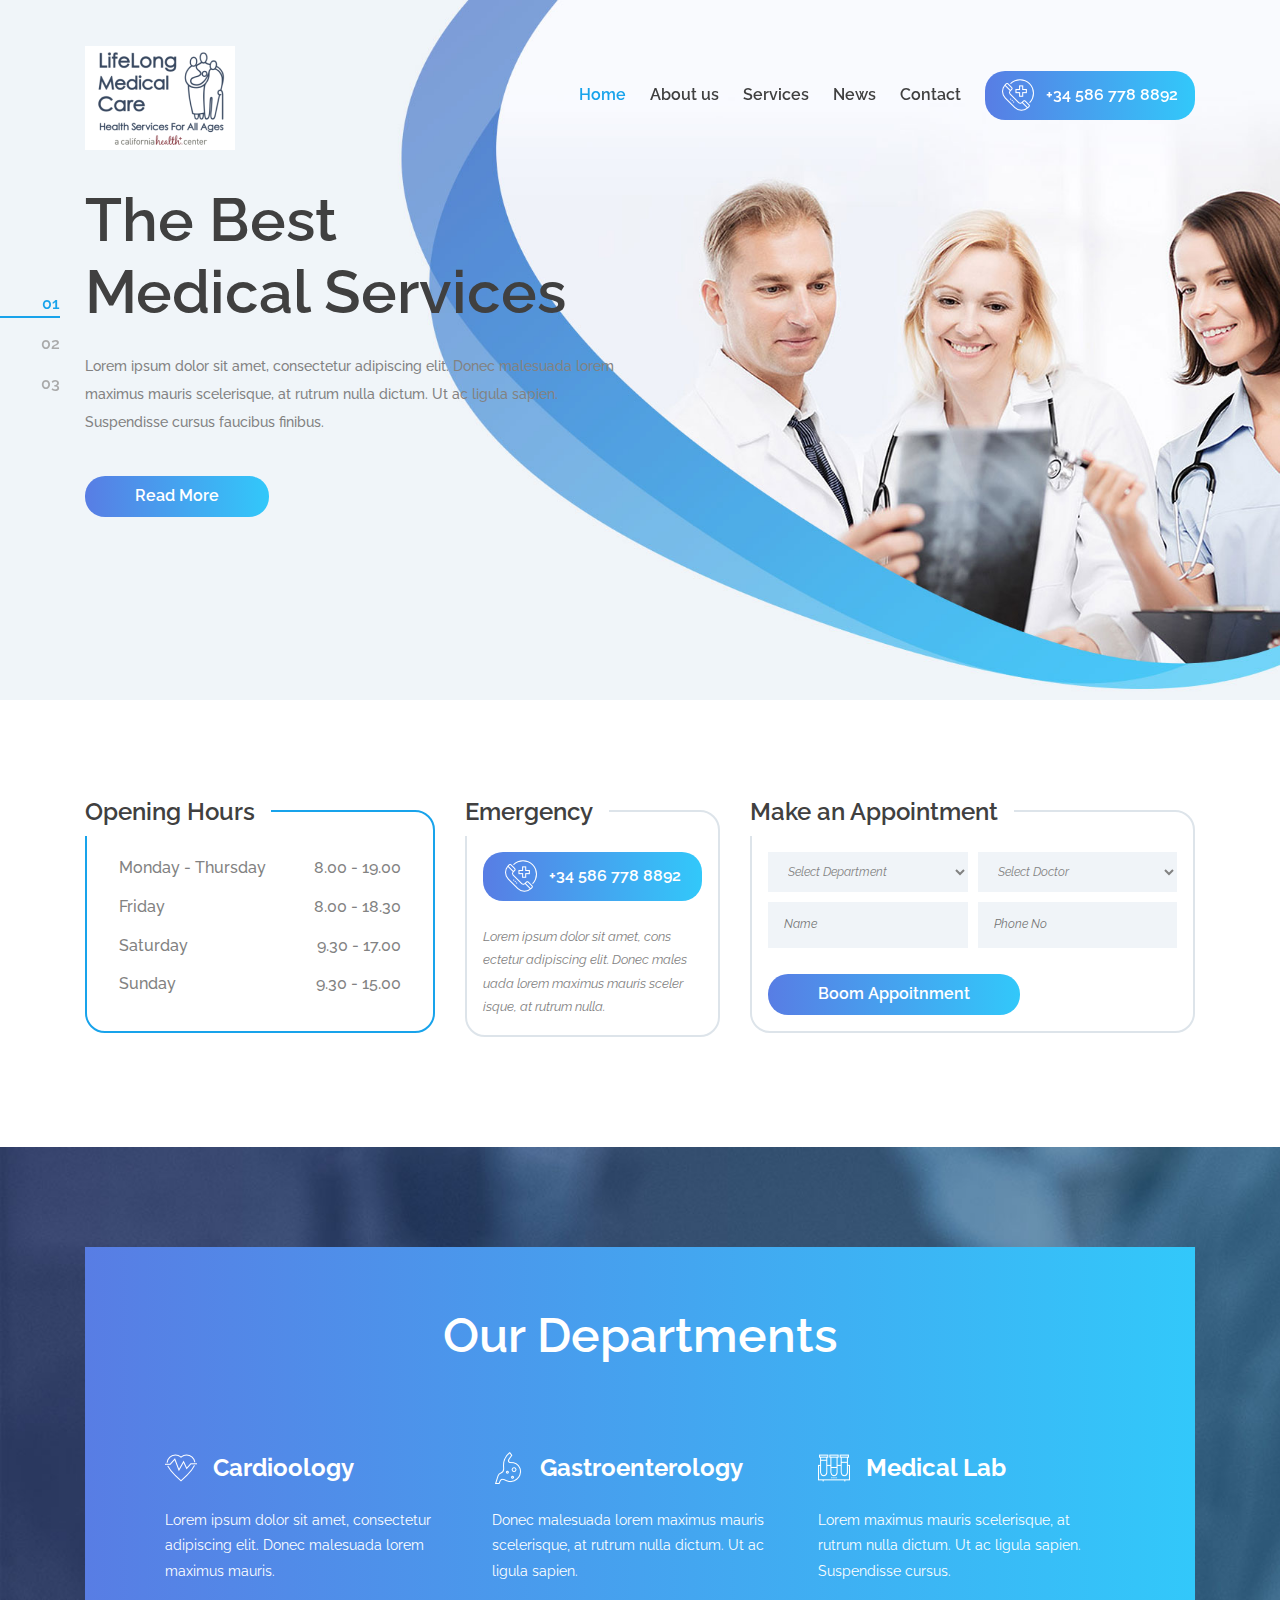
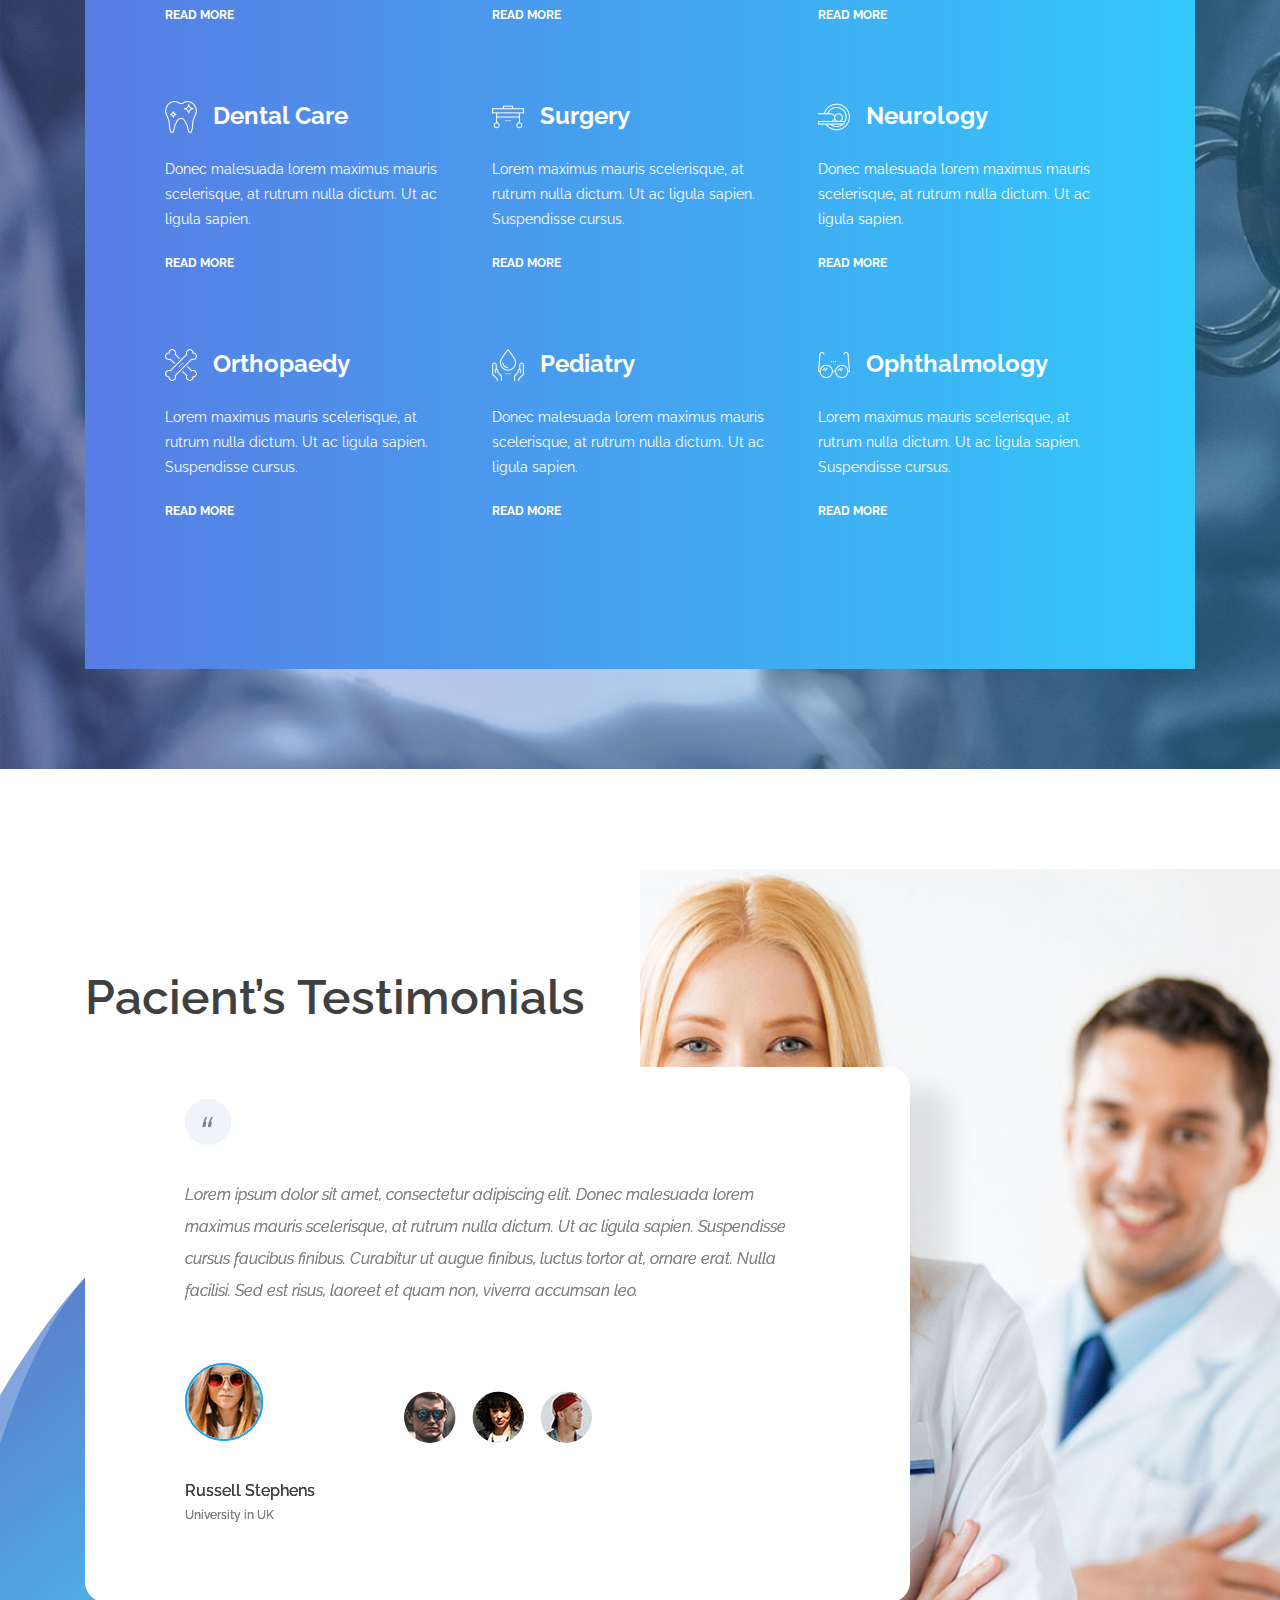
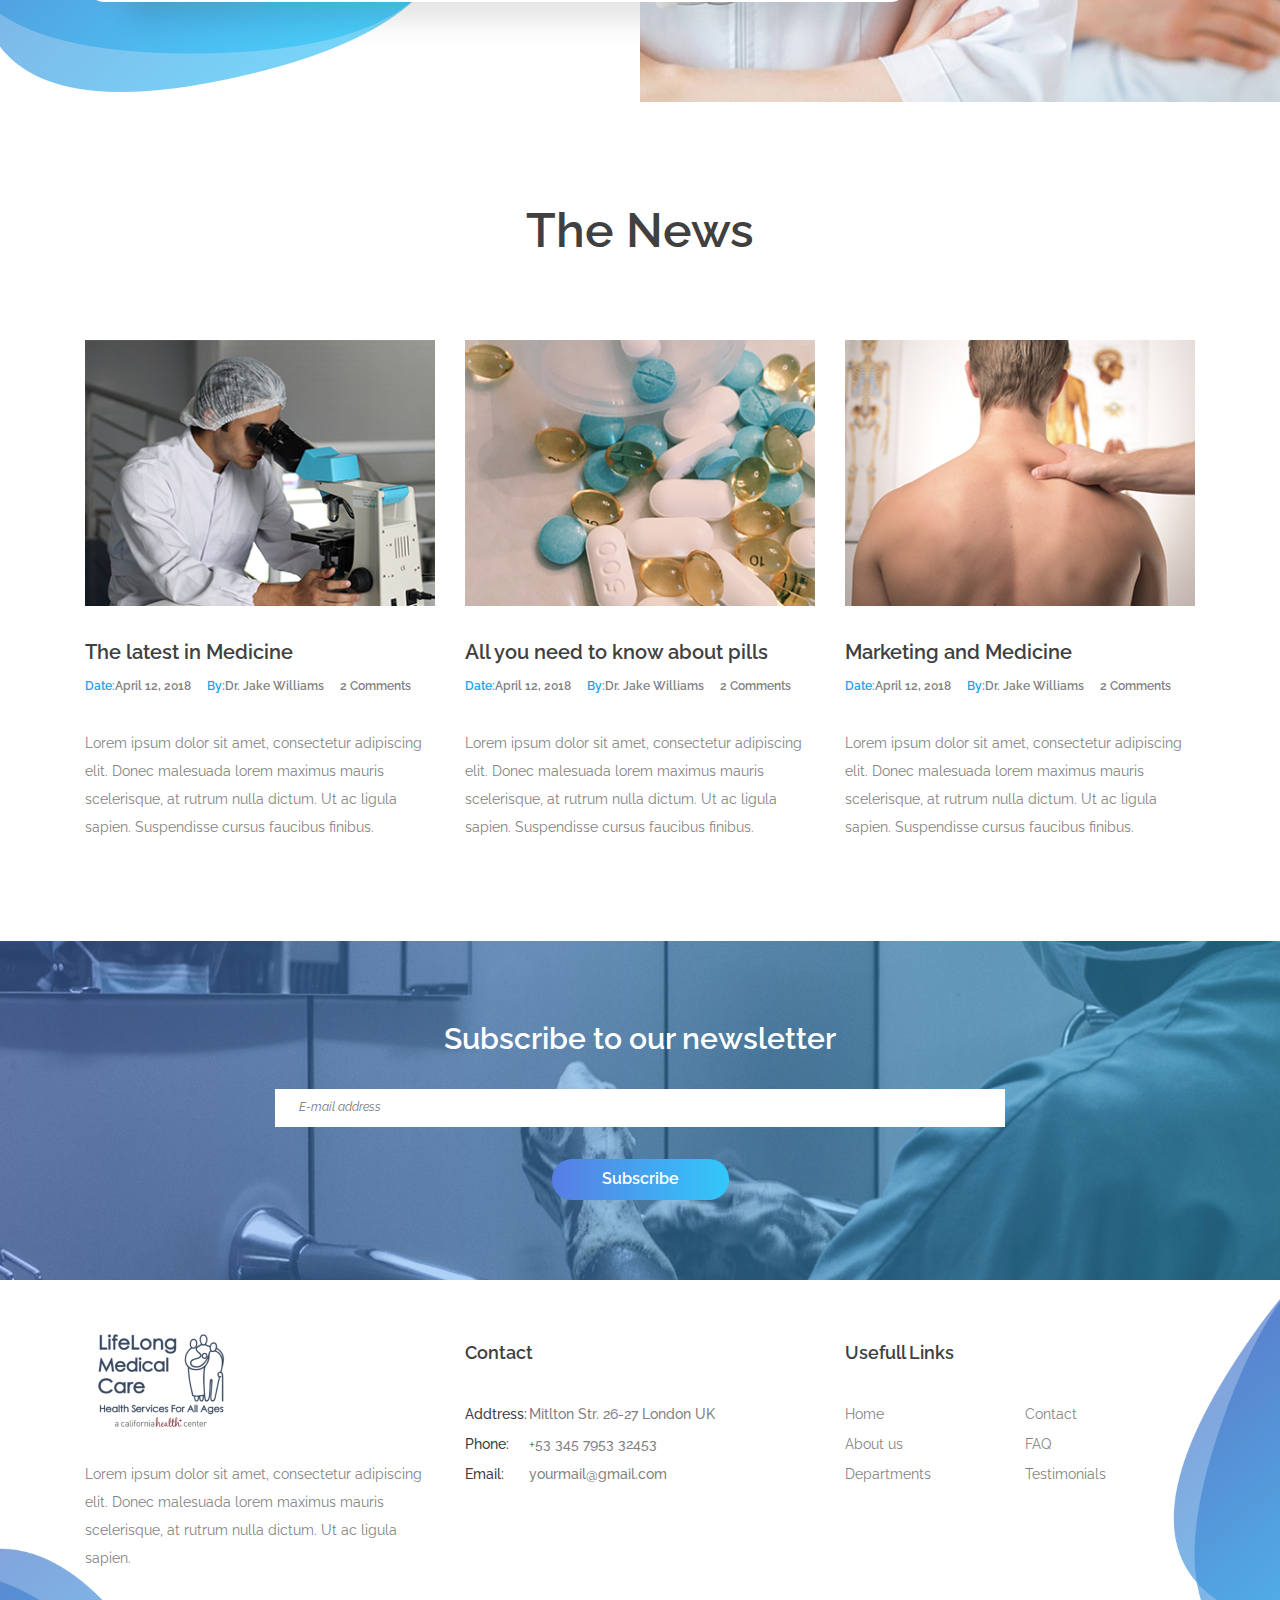
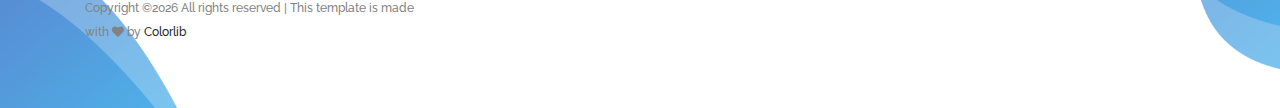
<file: medart/index.html>
<!DOCTYPE html>
<html lang="en">
<head>
    <title>Hello World</title>

    <!-- Required meta tags -->
    <meta charset="utf-8">
    <meta name="viewport" content="width=device-width, initial-scale=1, shrink-to-fit=no">

    <!-- Bootstrap CSS -->
    <link rel="stylesheet" href="css/bootstrap.min.css">

    <link rel="stylesheet" type="text/css" href="https://cdnjs.cloudflare.com/ajax/libs/font-awesome/4.7.0/css/font-awesome.min.css">

    <!-- Swiper CSS -->
    <link rel="stylesheet" href="css/swiper.min.css">

    <!-- Styles -->
    <link rel="stylesheet" href="style.css">
    <script src="js/custom.js"></script>
</head>
<body>
    <header class="site-header">
        <div class="nav-bar">
            <div class="container">
                <div class="row">
                    <div class="col-12 d-flex flex-wrap justify-content-between align-items-center">
                        <div class="site-branding d-flex align-items-center">
                           <a class="d-block" href="index.html" rel="home"><img class="d-block" src="images/logo.png" alt="logo"></a>
                        </div><!-- .site-branding -->

                        <nav class="site-navigation d-flex justify-content-end align-items-center">
                            <ul class="d-flex flex-column flex-lg-row justify-content-lg-end align-items-center">
                                <li class="current-menu-item"><a href="index.html">Home</a></li>
                                <li><a href="about.html">About us</a></li>
                                <li><a href="services.html">Services</a></li>
                                <li><a href="news.html">News</a></li>
                                <li><a href="contact.html">Contact</a></li>

                                <li class="call-btn button gradient-bg mt-3 mt-md-0">
                                    <a class="d-flex justify-content-center align-items-center" href="#"><img src="images/emergency-call.png"> +34 586 778 8892</a>
                                </li>
                            </ul>
                        </nav><!-- .site-navigation -->

                        <div class="hamburger-menu d-lg-none">
                            <span></span>
                            <span></span>
                            <span></span>
                            <span></span>
                        </div><!-- .hamburger-menu -->
                    </div><!-- .col -->
                </div><!-- .row -->
            </div><!-- .container -->
        </div><!-- .nav-bar -->

        <div class="swiper-container hero-slider">
            <div class="swiper-wrapper">
                <div class="swiper-slide hero-content-wrap" style="background-image: url('images/hero.jpg')">
                    <div class="hero-content-overlay position-absolute w-100 h-100">
                        <div class="container h-100">
                            <div class="row h-100">
                                <div class="col-12 col-lg-6 d-flex flex-column justify-content-center align-items-start">
                                    <header class="entry-header">
                                        <h1>The Best <br>Medical Services</h1>
                                    </header><!-- .entry-header -->

                                    <div class="entry-content mt-4">
                                        <p>Lorem ipsum dolor sit amet, consectetur adipiscing elit. Donec malesuada lorem maximus mauris scelerisque, at rutrum nulla dictum. Ut ac ligula sapien. Suspendisse cursus faucibus finibus.</p>
                                    </div><!-- .entry-content -->

                                    <footer class="entry-footer d-flex flex-wrap align-items-center mt-4">
                                        <a href="#" class="button gradient-bg">Read More</a>
                                    </footer><!-- .entry-footer -->
                                </div><!-- .col -->
                            </div><!-- .row -->
                        </div><!-- .container -->
                    </div><!-- .hero-content-overlay -->
                </div><!-- .hero-content-wrap -->

                <div class="swiper-slide hero-content-wrap" style="background-image: url('images/hero.jpg')">
                    <div class="hero-content-overlay position-absolute w-100 h-100">
                        <div class="container h-100">
                            <div class="row h-100">
                                <div class="col-12 col-lg-6 d-flex flex-column justify-content-center align-items-start">
                                    <header class="entry-header">
                                        <h1>The Best <br>Medical Services</h1>
                                    </header><!-- .entry-header -->

                                    <div class="entry-content mt-4">
                                        <p>Lorem ipsum dolor sit amet, consectetur adipiscing elit. Donec malesuada lorem maximus mauris scelerisque, at rutrum nulla dictum. Ut ac ligula sapien. Suspendisse cursus faucibus finibus.</p>
                                    </div><!-- .entry-content -->

                                    <footer class="entry-footer d-flex flex-wrap align-items-center mt-4">
                                        <a href="#" class="button gradient-bg">Read More</a>
                                    </footer><!-- .entry-footer -->
                                </div><!-- .col -->
                            </div><!-- .row -->
                        </div><!-- .container -->
                    </div><!-- .hero-content-overlay -->
                </div><!-- .hero-content-wrap -->

                <div class="swiper-slide hero-content-wrap" style="background-image: url('images/hero.jpg')">
                    <div class="hero-content-overlay position-absolute w-100 h-100">
                        <div class="container h-100">
                            <div class="row h-100">
                                <div class="col-12 col-lg-6 d-flex flex-column justify-content-center align-items-start">
                                    <header class="entry-header">
                                        <h1>The Best <br>Medical Services</h1>
                                    </header><!-- .entry-header -->

                                    <div class="entry-content mt-4">
                                        <p>Lorem ipsum dolor sit amet, consectetur adipiscing elit. Donec malesuada lorem maximus mauris scelerisque, at rutrum nulla dictum. Ut ac ligula sapien. Suspendisse cursus faucibus finibus.</p>
                                    </div><!-- .entry-content -->

                                    <footer class="entry-footer d-flex flex-wrap align-items-center mt-4">
                                        <a href="#" class="button gradient-bg">Read More</a>
                                    </footer><!-- .entry-footer -->
                                </div><!-- .col -->
                            </div><!-- .row -->
                        </div><!-- .container -->
                    </div><!-- .hero-content-overlay -->
                </div><!-- .hero-content-wrap -->
            </div><!-- .swiper-wrapper -->

            <div class="pagination-wrap position-absolute w-100">
                <div class="swiper-pagination d-flex flex-row flex-md-column"></div>
            </div><!-- .pagination-wrap -->
        </div><!-- .hero-slider -->
    </header><!-- .site-header -->

    <div class="homepage-boxes">
        <div class="container">
            <div class="row">
                <div class="col-12 col-md-6 col-lg-4">
                    <div class="opening-hours">
                        <h2 class="d-flex align-items-center">Opening Hours</h2>

                        <ul class="p-0 m-0">
                            <li>Monday - Thursday <span>8.00 - 19.00</span></li>
                            <li>Friday <span>8.00 - 18.30</span></li>
                            <li>Saturday <span>9.30 - 17.00</span></li>
                            <li>Sunday <span>9.30 - 15.00</span></li>
                        </ul>
                    </div>
                </div>

                <div class="col-12 col-md-6 col-lg-3 mt-5 mt-md-0">
                    <div class="emergency-box">
                        <h2 class="d-flex align-items-center">Emergency</h2>

                        <div class="call-btn button gradient-bg">
                            <a class="d-flex justify-content-center align-items-center" href="#"><img src="images/emergency-call.png"> +34 586 778 8892</a>
                        </div>

                        <p>Lorem ipsum dolor sit amet, cons ectetur adipiscing elit. Donec males uada lorem maximus mauris sceler isque, at rutrum nulla.</p>
                    </div>
                </div>

                <div class="col-12 col-md-6 col-lg-5 mt-5 mt-lg-0">
                    <div class="appointment-box">
                        <h2 class="d-flex align-items-center">Make an Appointment</h2>

                        <form class="d-flex flex-wrap justify-content-between">
                            <select class="select-department">
                                <option value="value1">Select Department</option>
                                <option value="value2">Select Department 1</option>
                                <option value="value3">Select Department 2</option>
                            </select>

                            <select class="select-doctor">
                                <option>Select Doctor</option>
                                <option>Select Doctor 1</option>
                                <option>Select Doctor 2</option>
                            </select>

                            <input type="text" placeholder="Name">

                            <input type="number" placeholder="Phone No">

                            <input class="button gradient-bg" type="submit" value="Boom Appoitnment">
                        </form>
                    </div>

                </div>
            </div>
        </div>
    </div>

    <div class="our-departments">
        <div class="container">
            <div class="row">
                <div class="col-12">
                    <div class="our-departments-wrap">
                        <h2>Our Departments</h2>

                        <div class="row">
                            <div class="col-12 col-md-6 col-lg-4">
                                <div class="our-departments-cont">
                                    <header class="entry-header d-flex flex-wrap align-items-center">
                                        <img src="images/cardiogram.png" alt="">

                                        <h3>Cardioology</h3>
                                    </header>

                                    <div class="entry-content">
                                        <p>Lorem ipsum dolor sit amet, consectetur adipiscing elit. Donec malesuada lorem maximus mauris.</p>
                                    </div>

                                    <footer class="entry-footer">
                                        <a href="#">read more</a>
                                    </footer>
                                </div>
                            </div>

                            <div class="col-12 col-md-6 col-lg-4">
                                <div class="our-departments-cont">
                                    <header class="entry-header d-flex flex-wrap align-items-center">
                                        <img src="images/stomach-2.png" alt="">

                                        <h3>Gastroenterology</h3>
                                    </header>

                                    <div class="entry-content">
                                        <p>Donec malesuada lorem maximus mauris scelerisque, at rutrum nulla dictum. Ut ac ligula sapien.</p>
                                    </div>

                                    <footer class="entry-footer">
                                        <a href="#">read more</a>
                                    </footer>
                                </div>
                            </div>

                            <div class="col-12 col-md-6 col-lg-4">
                                <div class="our-departments-cont">
                                    <header class="entry-header d-flex flex-wrap align-items-center">
                                        <img src="images/blood-sample-2.png" alt="">

                                        <h3>Medical Lab</h3>
                                    </header>

                                    <div class="entry-content">
                                        <p>Lorem maximus mauris scelerisque, at rutrum nulla dictum. Ut ac ligula sapien. Suspendisse cursus.</p>
                                    </div>

                                    <footer class="entry-footer">
                                        <a href="#">read more</a>
                                    </footer>
                                </div>
                            </div>

                            <div class="col-12 col-md-6 col-lg-4">
                                <div class="our-departments-cont">
                                    <header class="entry-header d-flex flex-wrap align-items-center">
                                        <img src="images/teeth.png" alt="">

                                        <h3>Dental Care</h3>
                                    </header>

                                    <div class="entry-content">
                                        <p>Donec malesuada lorem maximus mauris scelerisque, at rutrum nulla dictum. Ut ac ligula sapien.</p>
                                    </div>

                                    <footer class="entry-footer">
                                        <a href="#">read more</a>
                                    </footer>
                                </div>
                            </div>

                            <div class="col-12 col-md-6 col-lg-4">
                                <div class="our-departments-cont">
                                    <header class="entry-header d-flex flex-wrap align-items-center">
                                        <img src="images/stretcher.png" alt="">

                                        <h3>Surgery</h3>
                                    </header>

                                    <div class="entry-content">
                                        <p>Lorem maximus mauris scelerisque, at rutrum nulla dictum. Ut ac ligula sapien. Suspendisse cursus.</p>
                                    </div>

                                    <footer class="entry-footer">
                                        <a href="#">read more</a>
                                    </footer>
                                </div>
                            </div>

                            <div class="col-12 col-md-6 col-lg-4">
                                <div class="our-departments-cont">
                                    <header class="entry-header d-flex flex-wrap align-items-center">
                                        <img src="images/scanner.png" alt="">

                                        <h3>Neurology</h3>
                                    </header>

                                    <div class="entry-content">
                                        <p>Donec malesuada lorem maximus mauris scelerisque, at rutrum nulla dictum. Ut ac ligula sapien.</p>
                                    </div>

                                    <footer class="entry-footer">
                                        <a href="#">read more</a>
                                    </footer>
                                </div>
                            </div>

                            <div class="col-12 col-md-6 col-lg-4 mb-md-0">
                                <div class="our-departments-cont">
                                    <header class="entry-header d-flex flex-wrap align-items-center">
                                        <img src="images/bones.png" alt="">

                                        <h3>Orthopaedy</h3>
                                    </header>

                                    <div class="entry-content">
                                        <p>Lorem maximus mauris scelerisque, at rutrum nulla dictum. Ut ac ligula sapien. Suspendisse cursus.</p>
                                    </div>

                                    <footer class="entry-footer">
                                        <a href="#">read more</a>
                                    </footer>
                                </div>
                            </div>

                            <div class="col-12 col-md-6 col-lg-4 mb-lg-0">
                                <div class="our-departments-cont">
                                    <header class="entry-header d-flex flex-wrap align-items-center">
                                        <img src="images/blood-donation-2.png" alt="">

                                        <h3>Pediatry</h3>
                                    </header>

                                    <div class="entry-content">
                                        <p>Donec malesuada lorem maximus mauris scelerisque, at rutrum nulla dictum. Ut ac ligula sapien.</p>
                                    </div>

                                    <footer class="entry-footer">
                                        <a href="#">read more</a>
                                    </footer>
                                </div>
                            </div>

                            <div class="col-12 col-md-6 col-lg-4 mb-0">
                                <div class="our-departments-cont">
                                    <header class="entry-header d-flex flex-wrap align-items-center">
                                        <img src="images/glasses.png" alt="">

                                        <h3>Ophthalmology</h3>
                                    </header>

                                    <div class="entry-content">
                                        <p>Lorem maximus mauris scelerisque, at rutrum nulla dictum. Ut ac ligula sapien. Suspendisse cursus.</p>
                                    </div>

                                    <footer class="entry-footer">
                                        <a href="#">read more</a>
                                    </footer>
                                </div>
                            </div>
                        </div>
                    </div>
                </div>
            </div>
        </div>
    </div>

    <section class="testimonial-section">
        <div class="container">
            <div class="row">
                <div class="col-12">
                    <h2>Pacient’s Testimonials</h2>
                </div>
            </div>
        </div>

        <!-- Swiper -->
        <div class="testimonial-slider">
            <div class="container">
                <div class="row">
                    <div class="col-12 col-lg-9">
                        <div class="testimonial-bg-shape">
                            <div class="swiper-container testimonial-slider-wrap">
                                <div class="swiper-wrapper">
                                    <div class="swiper-slide">
                                        <div class="entry-content">
                                            <p>Lorem ipsum dolor sit amet, consectetur adipiscing elit. Donec malesuada lorem maximus mauris scelerisque, at rutrum nulla dictum. Ut ac ligula sapien. Suspendisse cursus faucibus finibus. Curabitur ut augue finibus, luctus tortor at, ornare erat. Nulla facilisi. Sed est risus, laoreet et quam non, viverra accumsan leo.</p>
                                        </div><!-- .entry-content -->

                                        <div class="entry-footer">
                                            <figure class="user-avatar">
                                                <img src="images/user-1.jpg" alt="">
                                            </figure><!-- .user-avatar -->

                                            <h3 class="testimonial-user">Russell Stephens <span>University in UK</span></h3>
                                        </div><!-- .entry-footer -->
                                    </div><!-- .swiper-slide -->

                                    <div class="swiper-slide">
                                        <div class="entry-content">
                                            <p>Lorem ipsum dolor sit amet, consectetur adipiscing elit. Donec malesuada lorem maximus mauris scelerisque, at rutrum nulla dictum. Ut ac ligula sapien. Suspendisse cursus faucibus finibus. Curabitur ut augue finibus, luctus tortor at, ornare erat. Nulla facilisi. Sed est risus, laoreet et quam non, viverra accumsan leo.</p>
                                        </div><!-- .entry-content -->

                                        <div class="entry-footer">
                                            <figure class="user-avatar">
                                                <img src="images/user-2.jpg" alt="">
                                            </figure><!-- .user-avatar -->

                                            <h3 class="testimonial-user">Russell Stephens <span>University in UK</span></h3>
                                        </div><!-- .entry-footer -->
                                    </div><!-- .swiper-slide -->

                                    <div class="swiper-slide">
                                        <div class="entry-content">
                                            <p>Lorem ipsum dolor sit amet, consectetur adipiscing elit. Donec malesuada lorem maximus mauris scelerisque, at rutrum nulla dictum. Ut ac ligula sapien. Suspendisse cursus faucibus finibus. Curabitur ut augue finibus, luctus tortor at, ornare erat. Nulla facilisi. Sed est risus, laoreet et quam non, viverra accumsan leo.</p>
                                        </div><!-- .entry-content -->

                                        <div class="entry-footer">
                                            <figure class="user-avatar">
                                                <img src="images/user-3.jpg" alt="">
                                            </figure><!-- .user-avatar -->

                                            <h3 class="testimonial-user">Russell Stephens <span>University in UK</span></h3>
                                        </div><!-- .entry-footer -->
                                    </div><!-- .swiper-slide -->

                                    <div class="swiper-slide">
                                        <div class="entry-content">
                                            <p>Lorem ipsum dolor sit amet, consectetur adipiscing elit. Donec malesuada lorem maximus mauris scelerisque, at rutrum nulla dictum. Ut ac ligula sapien. Suspendisse cursus faucibus finibus. Curabitur ut augue finibus, luctus tortor at, ornare erat. Nulla facilisi. Sed est risus, laoreet et quam non, viverra accumsan leo.</p>
                                        </div><!-- .entry-content -->

                                        <div class="entry-footer">
                                            <figure class="user-avatar">
                                                <img src="images/user-4.jpg" alt="">
                                            </figure><!-- .user-avatar -->

                                            <h3 class="testimonial-user">Russell Stephens <span>University in UK</span></h3>
                                        </div><!-- .entry-footer -->
                                    </div><!-- .swiper-slide -->
                                </div><!-- .swiper-wrapper -->

                                <div class="swiper-pagination-wrap">
                                    <div class="container">
                                        <div class="row">
                                            <div class="col-12">
                                                <div class="swiper-pagination position-relative flex justify-content-center align-items-center"></div>
                                            </div><!-- .col -->
                                        </div><!-- .row -->
                                    </div><!-- .container -->
                                </div>
                            </div>
                        </div>
                    </div>
                </div>
            </div>
        </div><!-- .testimonial-slider -->
    </section><!-- .testimonial-section -->

    <div class="the-news">
        <div class="container">
            <div class="row">
                <div class="col-12">
                    <h2>The News</h2>

                    <div class="row">
                        <div class="col-12 col-md-6 col-lg-4">
                            <div class="the-news-wrap">
                                <figure class="post-thumbnail">
                                    <a href="#"><img src="images/news-1.png" alt=""></a>
                                </figure>

                                <header class="entry-header">
                                    <h3>The latest in Medicine</h3>

                                    <div class="post-metas d-flex flex-wrap align-items-center">
                                        <div class="posted-date"><label>Date: </label><a href="#">April 12, 2018</a></div>

                                        <div class="posted-by"><label>By: </label><a href="#">Dr. Jake Williams</a></div>

                                        <div class="post-comments"><a href="#">2 Comments</a></div>
                                    </div>
                                </header>

                                <div class="entry-content">
                                    <p>Lorem ipsum dolor sit amet, consectetur adipiscing elit. Donec malesuada lorem maximus mauris scelerisque, at rutrum nulla dictum. Ut ac ligula sapien. Suspendisse cursus faucibus finibus. </p>
                                </div>
                            </div>
                        </div>

                        <div class="col-12 col-md-6 col-lg-4">
                            <div class="the-news-wrap">
                                <figure class="post-thumbnail">
                                    <a href="#"><img src="images/news-2.png" alt=""></a>
                                </figure>

                                <header class="entry-header">
                                    <h3>All you need to know about pills</h3>

                                    <div class="post-metas d-flex flex-wrap align-items-center">
                                        <div class="posted-date"><label>Date: </label><a href="#">April 12, 2018</a></div>

                                        <div class="posted-by"><label>By: </label><a href="#">Dr. Jake Williams</a></div>

                                        <div class="post-comments"><a href="#">2 Comments</a></div>
                                    </div>
                                </header>

                                <div class="entry-content">
                                    <p>Lorem ipsum dolor sit amet, consectetur adipiscing elit. Donec malesuada lorem maximus mauris scelerisque, at rutrum nulla dictum. Ut ac ligula sapien. Suspendisse cursus faucibus finibus. </p>
                                </div>
                            </div>
                        </div>

                        <div class="col-12 col-md-6 col-lg-4">
                            <div class="the-news-wrap">
                                <figure class="post-thumbnail">
                                    <a href="#"><img src="images/news-3.png" alt=""></a>
                                </figure>

                                <header class="entry-header">
                                    <h3>Marketing and Medicine</h3>

                                    <div class="post-metas d-flex flex-wrap align-items-center">
                                        <div class="posted-date"><label>Date: </label><a href="#">April 12, 2018</a></div>

                                        <div class="posted-by"><label>By: </label><a href="#">Dr. Jake Williams</a></div>

                                        <div class="post-comments"><a href="#">2 Comments</a></div>
                                    </div>
                                </header>

                                <div class="entry-content">
                                    <p>Lorem ipsum dolor sit amet, consectetur adipiscing elit. Donec malesuada lorem maximus mauris scelerisque, at rutrum nulla dictum. Ut ac ligula sapien. Suspendisse cursus faucibus finibus. </p>
                                </div>
                            </div>
                        </div>
                    </div>
                </div>
            </div>
        </div>
    </div>

    <div class="subscribe-banner">
        <div class="container">
            <div class="row">
                <div class="col-12 col-lg-8 offset-lg-2">
                    <h2>Subscribe to our newsletter</h2>

                    <form>
                        <input type="email" placeholder="E-mail address">
                        <input class="button gradient-bg" type="submit" value="Subscribe">
                    </form>
                </div>
            </div>
        </div>
    </div>

    <footer class="site-footer">
        <div class="footer-widgets">
            <div class="container">
                <div class="row">
                    <div class="col-12 col-md-6 col-lg-4">
                        <div class="foot-about">
                            <h2><a href="#"><img src="images/logo.png" alt=""></a></h2>

                            <p>Lorem ipsum dolor sit amet, consectetur adipiscing elit. Donec malesuada lorem maximus mauris scelerisque, at rutrum nulla dictum. Ut ac ligula sapien.</p>

                            <p class="copyright"><!-- Link back to Colorlib can't be removed. Template is licensed under CC BY 3.0. -->
Copyright &copy;<script>document.write(new Date().getFullYear());</script> All rights reserved | This template is made with <i class="fa fa-heart" aria-hidden="true"></i> by <a href="https://colorlib.com" target="_blank">Colorlib</a>
<!-- Link back to Colorlib can't be removed. Template is licensed under CC BY 3.0. --></p>
                        </div><!-- .foot-about -->
                    </div><!-- .col -->

                    <div class="col-12 col-md-6 col-lg-4 mt-5 mt-md-0">
                        <div class="foot-contact">
                            <h2>Contact</h2>

                            <ul class="p-0 m-0">
                                <li><span>Addtress:</span>Mitlton Str. 26-27 London UK</li>
                                <li><span>Phone:</span>+53 345 7953 32453</li>
                                <li><span>Email:</span>yourmail@gmail.com</li>
                            </ul>
                        </div>
                    </div><!-- .col -->

                    <div class="col-12 col-md-6 col-lg-4 mt-5 mt-md-0">
                        <div class="foot-links">
                            <h2>Usefull Links</h2>

                            <ul class="p-0 m-0">
                                <li><a href="index.html">Home</a></li>
                                <li><a href="about.html">About us</a></li>
                                <li><a href="#">Departments</a></li>
                                <li><a href="contact.html">Contact</a></li>
                                <li><a href="news.html">FAQ</a></li>
                                <li><a href="services.html">Testimonials</a></li>
                            </ul>
                        </div><!-- .foot-links -->
                    </div><!-- .col -->
                </div><!-- .row -->
            </div><!-- .container -->
        </div><!-- .footer-widgets -->
    </footer><!-- .site-footer -->

    <script type='text/javascript' src='js/jquery.js'></script>
    <script type='text/javascript' src='js/jquery.collapsible.min.js'></script>
    <script type='text/javascript' src='js/swiper.min.js'></script>
    <script type='text/javascript' src='js/jquery.countdown.min.js'></script>
    <script type='text/javascript' src='js/circle-progress.min.js'></script>
    <script type='text/javascript' src='js/jquery.countTo.min.js'></script>
    <script type='text/javascript' src='js/jquery.barfiller.js'></script>
    <script type='text/javascript' src='js/custom.js'></script>
</body>
</html>
</file>
<file: medart/style.css>
@import url('https://fonts.googleapis.com/css?family=Raleway:200,300,400,500,600,700');

body {
    color: #404040;
    font-size: 16px;
    line-height: 1.8;
    font-family: 'Raleway', sans-serif;
}

img {
    vertical-align: baseline;
}

/*--------------------------------------------------------------
# Links
--------------------------------------------------------------*/
a {
    color: #262626;
}

a:visited {
    color: #757686;
}

a:hover, a:focus, a:active {
    color: #262626;
}

a:focus {
    outline: thin dotted;
}

a:hover, a:active {
    outline: 0;
    list-style: none;
}

/*--------------------------------------------------------------
# Site Header
--------------------------------------------------------------*/
.site-header {
    position: relative;
}

.nav-bar {
    position: absolute;
    top: 0;
    left: 0;
    z-index: 9999;
    width: 100%;
    padding: 20px 0;
}

/*
# Site Branding
--------------------------------*/
.site-branding {
    width: calc(100% - 24px);
    padding: 20px 0;
}

.site-branding a {
    margin-top: 6px;
}

@media screen and (min-width: 992px){
    .site-branding {
        width: auto;
    }
}

/*
  Hamburger Menu
----------------------------------------*/
.hamburger-menu {
    position: relative;
    width: 24px;
    height: 22px;
    margin: 0 auto;
    transition: .5s ease-in-out;
    cursor: pointer;
}

.hamburger-menu span {
    display: block;
    position: absolute;
    height: 2px;
    width: 100%;
    background: #262626;
    border-radius: 10px;
    opacity: 1;
    left: 0;
    transition: .25s ease-in-out;
}

.hamburger-menu span:nth-child(1) {
    top: 2px;
}

.hamburger-menu span:nth-child(2),
.hamburger-menu span:nth-child(3) {
    top: 10px;
}

.hamburger-menu span:nth-child(4) {
    top: 18px;
}

.hamburger-menu.open span:nth-child(1) {
    top: 18px;
    width: 0;
    left: 50%;
}

.hamburger-menu.open span:nth-child(2) {
    transform: rotate(45deg);
}

.hamburger-menu.open span:nth-child(3) {
    transform: rotate(-45deg);
}

.hamburger-menu.open span:nth-child(4) {
    top: 18px;
    width: 0;
    left: 50%;
}

/*
# Main Menu
--------------------------------*/
.site-navigation ul {
    position: fixed;
    top: 0;
    left: -320px;
    z-index: 9999;
    width: 320px;
    max-width: calc(100% - 120px);
    height: 100%;
    padding: 30px 15px;
    margin: 0;
    background: #fff;
    list-style: none;
    overflow-x: scroll;
    transition: all 0.35s;
}

.site-navigation.show ul {
    left: 0;
}

.site-navigation ul li {
    margin: 0 12px;
}

.site-navigation ul li a {
    display: block;
    padding: 16px 0;
    font-size: 16px;
    font-weight: 600;
    line-height: 1;
    color: #404040;
    text-decoration: none;
    transition: color .35s;
}

/*
# Call Button
--------------------------------*/
.call-btn {
    min-width: 210px;
    padding: 8px 12px 6px !important;
    margin-left: 24px;
    margin-right: 0 !important;
}

.call-btn img {
    display: inline-block;
    margin-right: 12px;
}

.call-btn a {
    padding: 0 !important;
    font-size: 16px;
    font-weight: 600;
    color: #fff !important;
}

@media screen and (min-width: 992px) {
    .site-navigation ul {
        position: relative;
        top: auto;
        left: auto;
        width: 100%;
        max-width: 100%;
        height: auto;
        padding: 0;
        overflow: auto;
        background: transparent;
    }

    .site-navigation ul li a {
        padding: 30px 0;
    }
}

.site-navigation ul li a:hover,
.site-navigation ul li.current-menu-item a {
    color: #18a3eb;
}

/*--------------------------------------------------------------
# Hero Section
--------------------------------------------------------------*/
.hero-slider {
    max-height: 950px;
}

.hero-content-wrap {
    min-height: 700px;
    position: relative;
    color: #fff;

    background-size: cover;
    background-position: center;
}

.hero-content-overlay {
    top: 0;
    left: 0;
    background: rgba(0,0,0,0);
}

.hero-content-overlay h1 {
    margin: 0;
    font-size: 60px;
    font-weight: 600;
    line-height: 1.2;
    color: #404040;
}

.hero-content-overlay p {
    font-size: 14px;
    font-weight: 500;
    line-height: 2;
    color: #828282;
}

.hero-slider .pagination-wrap {
    top: 50%;
    left: 0;
    z-index: 99;
    width: 120px;
    margin-top: -60px;
}

.hero-slider .swiper-pagination-bullet {
    width: 120px;
    height: 28px;
    margin-bottom: 12px;
    border-radius: 0;
    border-bottom: 2px solid transparent;
    font-size: 16px;
    font-weight: 600;
    color: #aaaaaa;
    background: transparent;
    opacity: 1;
    text-align: right;
}

.hero-slider .swiper-pagination-bullet-active {
    color: #18a3eb;
    border-color: #18a3eb;
}

@media screen and (max-width: 1400px) {
    .hero-slider .swiper-pagination-bullet {
        width: 60px;
    }
}

@media screen and (max-width: 576px) {
    .hero-slider .pagination-wrap {
        top: auto;
        bottom: 60px;
        margin-top: 0;
    }

    .hero-slider .swiper-pagination-bullet {
        width: 30px;
        margin-left: 15px;
    }
}

/*--------------------------------------------------------------
# Top Area
--------------------------------------------------------------*/
.top-area {
    padding: 120px 0;
    /*height: 400px; */
    height: 550px;
}

.top-b{
    height: 200px;
}

.top-area img{
    height: 400px;
}

/*--------------------------------------------------------------
# Elements Page
--------------------------------------------------------------*/
.elements-wrap {
    margin-top: 80px;
}

.elements-page .elements-heading .entry-title {
    font-size: 24px;
    font-weight: 600;
    color: #262626;
}

.elements-page .elements-container {
    margin-top: 54px;
}

.elements-page .btn {
    margin-right: 20px;
}

/*
# Button
----------------------------------*/
.button {
    padding: 12px 50px 10px;
    margin-right: 32px;
    border: 0;
    border-bottom: 3px solid #18a3eb;
    border-radius: 20px;
    font-size: 16px;
    font-weight: 600;
    line-height: 1;
    color: #404040;
    outline: none;
    background: #f0f4f8;
    text-decoration: none !important;
}

.button:focus {
    outline: none;
    box-shadow: none;
}

.button.dark {
    border-color: transparent;
    color: #fff;
    background: #18a3eb;
}

.button.gradient-bg {
    border-color: transparent;
    background: -moz-linear-gradient(180deg, rgba(50,200,250,1) 0%, rgba(88,125,228,1) 100%); /* ff3.6+ */
    background: -webkit-gradient(linear, left top, right top, color-stop(0%, rgba(50,200,250,1)), color-stop(100%, rgba(88,125,228,1))); /* safari4+,chrome */
    background: -webkit-linear-gradient(180deg, rgba(50,200,250,1) 0%, rgba(88,125,228,1) 100%); /* safari5.1+,chrome10+ */
    background: -o-linear-gradient(180deg, rgba(50,200,250,1) 0%, rgba(88,125,228,1) 100%); /* opera 11.10+ */
    background: -ms-linear-gradient(180deg, rgba(50,200,250,1) 0%, rgba(88,125,228,1) 100%); /* ie10+ */
    background: linear-gradient(270deg, rgba(50,200,250,1) 0%, rgba(88,125,228,1) 100%); /* w3c */
    filter: progid:DXImageTransform.Microsoft.gradient( startColorstr='#18a3eb', endColorstr='#587de4',GradientType=1 ); /* ie6-9 */
    color: #fff;
}

/*
# Accordion
----------------------------------*/
.accordion-wrap {
    position: relative;
}

.accordion-wrap .entry-content {
    margin: 0;
}

.accordion-wrap .entry-title {
    padding: 12px 38px;
    margin-bottom: 15px;
    background: #f3f3f3;
    font-size: 16px;
    font-weight: 600;
    color: #404040;
    cursor: pointer;
}

.accordion-wrap .entry-title {
    border: 0;
    background: -moz-linear-gradient(180deg, rgba(50,200,250,1) 0%, rgba(88,125,228,1) 100%); /* ff3.6+ */
    background: -webkit-gradient(linear, left top, right top, color-stop(0%, rgba(50,200,250,1)), color-stop(100%, rgba(188,125,228,1))); /* safari4+,chrome */
    background: -webkit-linear-gradient(180deg, rgba(50,200,250,1) 0%, rgba(88,125,228,1) 100%); /* safari5.1+,chrome10+ */
    background: -o-linear-gradient(180deg, rgba(50,200,250,1) 0%, rgba(88,125,228,1) 100%); /* opera 11.10+ */
    background: -ms-linear-gradient(180deg, rgba(50,200,250,1) 0%, rgba(88,125,228,1) 100%); /* ie10+ */
    background: linear-gradient(270deg, rgba(50,200,250,1) 0%, rgba(88,125,228,1) 100%); /* w3c */
    filter: progid:DXImageTransform.Microsoft.gradient( startColorstr='#18a3eb', endColorstr='#18a3eb',GradientType=1 ); /* ie6-9 */
    color: #fff;
}

.accordion-wrap .entry-title .arrow-r::before,
.accordion-wrap .entry-title .arrow-d::before {
    content: "+";
    font-size: 24px;
    font-weight: 400;
}

.accordion-wrap .entry-title .arrow-d::before {
    content: "-";
}

/*
# Content
----------------------------------*/
.accordion-wrap .entry-content {
    display: none;
}

.accordion-wrap .entry-content p {
    padding: 10px 0;
    font-size: 14px;
    line-height: 2;
    color: #828282;
}

/*
# Tabs
----------------------------------*/
ul.tabs-nav {
    margin: 0;
    padding: 0;
    list-style: none;
}

ul.tabs-nav .tab-nav {
    padding: 12px 24px;
    margin-right: 6px;
    margin-bottom: 10px;
    background: #eaf1f3;
    font-size: 16px;
    font-weight: 600;
    color: #404040;
    cursor: pointer;
    transition: all .35s;
}

ul.tabs-nav .tab-nav.active {
    border: 0;
    background: -moz-linear-gradient(180deg, rgba(50,200,250,1) 0%, rgba(88,125,228,1) 100%); /* ff3.6+ */
    background: -webkit-gradient(linear, left top, right top, color-stop(0%, rgba(50,200,250,1)), color-stop(100%, rgba(88,125,228,1))); /* safari4+,chrome */
    background: -webkit-linear-gradient(180deg, rgba(50,200,250,1) 0%, rgba(88,125,228,1) 100%); /* safari5.1+,chrome10+ */
    background: -o-linear-gradient(180deg, rgba(50,200,250,1) 0%, rgba(88,125,228,1) 100%); /* opera 11.10+ */
    background: -ms-linear-gradient(180deg, rgba(50,200,250,1) 0%, rgba(88,125,228,1) 100%); /* ie10+ */
    background: linear-gradient(270deg, rgba(50,200,250,1) 0%, rgba(88,125,228,1) 100%); /* w3c */
    filter: progid:DXImageTransform.Microsoft.gradient( startColorstr='#18a3eb', endColorstr='#18a3eb',GradientType=1 ); /* ie6-9 */
    color: #fff;
}

.tabs .tab-nav {
    margin-bottom: -1px;
    z-index: 99;
}

.tabs-container {
    padding: 60px 0;
}

.tab-content {
    display: none;
}

.tab-content img {
    float: left;
    margin-right: 32px;
    margin-bottom: 32px;
}

.tab-content h4 {
    margin-bottom: 24px;
    font-size: 18px;
    font-weight: 600;
    color: #404040;
}

.tab-content p {
    margin-bottom: 0;
    font-size: 14px;
    line-height: 2;
    color: #929191;
}

/*
# Circular Progress Bar
----------------------------------*/
.circular-progress-bar {
    margin: 20px 0;
    text-align: center;
}

.circular-progress-bar .circle {
    position: relative;
    width: 156px;
    height: 156px;
    margin: 0 auto;
}

.circular-progress-bar .circle strong {
    position: absolute;
    top: 50%;
    left: 0;
    margin-top: -24px;
    width: 100%;
    font-size: 30px;
    font-weight: 500;
    line-height: 1;
    color: #404040;
}

.circular-progress-bar .entry-title {
    margin-top: 32px;
    font-size: 20px;
    font-weight: 600;
    color: #404040;
}

.circular-progress-bar .entry-title span {
    display: block;
    margin-top: 10px;
    font-size: 14px;
    font-weight: 400;
    color: #828282;
}

/*
# Counter Box
----------------------------------*/
.counter-box {
    margin: 60px 0 20px;
    text-align: center;
}

.counter-box .start-counter {
    margin-top: 10px;
    font-size: 48px;
    font-weight: 400;
    color: #404040;
}

.counter-box .counter-k {
    font-size: 48px;
}

.counter-box .entry-title {
    margin-top: 10px;
    font-size: 16px;
    color: #828282;
}

/*
# Icon Box
----------------------------------*/
.icon-box .entry-header img {
    margin-right: 24px;
}

.icon-box .entry-title {
    margin: 0;
    font-size: 24px;
    font-weight: 700;
    color: #404040;
}

.icon-box .entry-content {
    margin-top: 32px;
}

.icon-box .entry-content p {
    font-size: 14px;
    line-height: 2;
    color: #828282;
}

.icon-box .entry-footer a {
    display: block;
    margin-top: 24px;
    font-size: 12px;
    font-weight: bold;
    color: #828282;
    text-transform: uppercase;
}

/*
# Bar Filler
----------------------------------*/
.barfiller {
    position:relative;
    width:100%;
    height:5px;
    border-radius: 3px;
    background:#d6dee1;
}

.barfiller .fill {
    display:block;
    position:relative;
    width:0px;
    height:100%;
    border-radius: 3px;
    background:#333;
    z-index:1;
}

.barfiller .tipWrap {
    display:none;
}

.barfiller .tip {
    left: 0;
    position: absolute;
    z-index: 2;
    width: 42px;
    height: 42px;
    padding-top: 14px;
    margin-top: -21px;
    border-radius: 50%;
    font-size: 15px;
    font-weight: 500;
    line-height: 1;
    text-align: center;
    background: #18a3eb;
    color: #fff;
}

/*
# Subscribe Banner
--------------------------------*/
.subscribe-banner {
    padding: 80px 0;
    background: url("images/subscribe-bg.png") no-repeat center;
    background-size: cover;
    text-align: center;
}

.subscribe-banner h2 {
    font-size: 30px;
    font-weight: 600;
    color: #fff;
}

.subscribe-banner input[type="email"] {
    width: 100%;
    padding: 8px 24px;
    border: 0;
    margin-top: 24px;
    font-size: 12px;
    font-style: italic;
    color: #404040;
    background: #fff;
    text-align: left;
}

.subscribe-banner input[type="submit"] {
    margin-top: 32px;
    margin-right: 0;
    font-size: 16px;
    font-weight: 600;
    cursor: pointer;
}

/*--------------------------------------------------------------
# Homepage
--------------------------------------------------------------*/
.homepage-boxes {
    padding: 110px 0;
}

/*
# Opening Hours
--------------------------------*/
.opening-hours,
.emergency-box,
.appointment-box,
.contact-info {
    position: relative;
    padding: 32px;
    border-radius: 20px;
    border: 2px solid #dde4ea;
}

.opening-hours {
    border-color: #18a3eb;
}

.opening-hours h2,
.emergency-box h2,
.appointment-box h2,
.contact-info h2 {
    position: absolute;
    top: -24px;
    left: -2px;
    height: 48px;
    padding-right: 16px;
    background: #fff;

    font-size: 24px;
    font-weight: 600;
    color: #404040;
}

.opening-hours ul {
    list-style: none;
}

.opening-hours ul li {
    display: flex;
    justify-content: space-between;
    margin-top: 10px;
    font-size: 16px;
    font-weight: 500;
    color: #828282;
}

.opening-hours ul li span {
    display: inline-block;
    margin-left: 5px;
}

/*
# Emergency
--------------------------------*/
.emergency-box {
    padding: 16px;
}

.emergency-box p {
    margin-top: 16px;
    margin-bottom: 0;
    font-size: 13px;
    font-style: italic;
    color: #828282;
}

.emergency-box .call-btn {
    max-width: 220px;
    margin: 24px auto !important;
}

/*
# Make an Appointment
--------------------------------*/
.appointment-box {
    padding: 16px;
}

.appointment-box form {
    margin-top: 24px;
}

.appointment-box form select,
.appointment-box form input[type="text"],
.appointment-box form input[type="number"] {
    display: block;
    width: calc(50% - 5px);
    padding: 12px 16px ;
    margin-bottom: 10px;
    border: 0;

    font-size: 12px;
    font-style: italic;
    color: #828282;
    background: #f0f4f8;
    outline: none;
}

.appointment-box form input[type="submit"] {
    margin-top: 16px;
}

/*
# Our Departments
--------------------------------*/
.our-departments {
    padding: 100px 0;
    background: url(images/departments-bg.jpg) no-repeat;
    background-size: cover;
}

.our-departments-wrap {
    padding: 60px 80px 80px;
    background: -moz-linear-gradient(180deg, rgba(50,200,250,1) 0%, rgba(88,125,228,1) 100%); /* ff3.6+ */
    background: -webkit-gradient(linear, left top, right top, color-stop(0%, rgba(50,200,250,1)), color-stop(100%, rgba(188,125,228,1))); /* safari4+,chrome */
    background: -webkit-linear-gradient(180deg, rgba(50,200,250,1) 0%, rgba(88,125,228,1) 100%); /* safari5.1+,chrome10+ */
    background: -o-linear-gradient(180deg, rgba(50,200,250,1) 0%, rgba(88,125,228,1) 100%); /* opera 11.10+ */
    background: -ms-linear-gradient(180deg, rgba(50,200,250,1) 0%, rgba(88,125,228,1) 100%); /* ie10+ */
    background: linear-gradient(270deg, rgba(50,200,250,1) 0%, rgba(88,125,228,1) 100%); /* w3c */
    filter: progid:DXImageTransform.Microsoft.gradient( startColorstr='#18a3eb', endColorstr='#18a3eb',GradientType=1 ); /* ie6-9 */
}

@media screen and (max-width: 768px){
    .our-departments-wrap {
        padding-right: 30px;
        padding-left: 30px;
    }
}

.our-departments-wrap h2 {
    margin-bottom: 80px;
    font-size: 48px;
    font-weight: 600;
    text-align: center;
    color: #fff;
}

.our-departments-cont {
    margin-bottom: 64px;
}

.our-departments-cont .entry-header {
    min-height: 48px;
}

.our-departments-cont .entry-header img {
    margin-right: 16px;
}

.our-departments-cont h3 {
    margin: 0;
    font-size: 24px;
    font-weight: bold;
    color: #fff;
}

.our-departments-cont .entry-content {
    margin-top: 16px;
}

.our-departments-cont .entry-content p {
    font-size: 14px;
    color: #fff;
}

.our-departments-cont .entry-footer a {
    font-size: 12px;
    font-weight: bold;
    text-transform: uppercase;
    color: #fff;
}

/*
# Section: Testimonial
--------------------------------*/
.testimonial-section {
    margin-top: 100px;
    position: relative;
    height: 100%;
    padding: 100px 0;
}

.testimonial-section h2 {
    margin-bottom: 40px !important;
}

.testimonial-section::before {
    content: '';
    position: absolute;
    top: 0;
    right: 0;
    z-index: -1;
    width: 50%;
    height: 100%;
    background: url("images/testimonial-bg.jpg") no-repeat right center;
    background-size: cover;
}

.testimonial-slider {
    position: relative;
}

.testimonial-slider-wrap {
    position: relative;
    padding: 72px 100px;
    border-radius: 20px;
    background: #fff;
    box-shadow: 40px 20px 27px rgba(0,0,0,.1);
}

.testimonial-bg-shape {
    position: relative;
}

.testimonial-bg-shape::before {
    content: '';
    position: absolute;
    bottom: -90px;
    left: -130px;
    z-index: -1;
    width: 499px;
    height: 492px;
    background: url("images/testimonial-content-bg.png") no-repeat;
}

.testimonial-slider .content-wrap {
    background: #fff;
}

.testimonial-slider .entry-content p {
    position: relative;
    margin-top: 40px;
    font-size: 16px;
    line-height: 2;
    font-style: italic;
    color: #828282;
}

.testimonial-slider .entry-content p::before {
    content: '';
    position: absolute;
    top: -80px;
    left: 0;
    width: 46px;
    height: 46px;
    background: url("images/testimonial-p-bg.png") no-repeat;
}

.testimonial-slider .testimonial-user {
    display: inline-block;
    margin-top: 24px;
    font-size: 16px;
    font-weight: 500;
    color: #404040;
}

.testimonial-slider .testimonial-user span {
    display: block;
    margin-top: 8px;
    font-size: 12px;
    font-weight: 500;
    color: #828282;
}

.testimonial-slider .user-avatar {
    width: 78px;
    height: 78px;
    margin-top: 56px;
    border-radius: 50%;
    overflow: hidden;
    border: 2px solid #18a3eb;
}

.testimonial-slider .user-avatar img {
    width: 100%;
    height: 100%;
    object-fit: cover;
}

.swiper-pagination-wrap {
    position: absolute;
    left: 0;
    bottom: 150px;
    z-index: 99;
    width: 100%;
}

@media screen and (max-width: 768px){

    .testimonial-slider-wrap {
        padding: 72px 30px 120px;
    }

    .swiper-pagination-wrap {
        bottom: 30px;
    }
}

.testimonial-slider .swiper-pagination-bullet {
    width: 52px;
    height: 52px;
    margin: 0 8px;
    opacity: 1 !important;
}

.testimonial-slider .swiper-pagination-bullet:nth-of-type(1) {
    background: url("images/user-1.jpg");
}

.testimonial-slider .swiper-pagination-bullet:nth-of-type(2) {
    background: url("images/user-2.jpg");
}

.testimonial-slider .swiper-pagination-bullet:nth-of-type(3) {
    background: url("images/user-3.jpg");
}

.testimonial-slider .swiper-pagination-bullet:nth-of-type(4) {
    background: url("images/user-4.jpg");
}

.testimonial-slider .swiper-pagination-bullet-active {
    display: none;
}

/*
# News
--------------------------------*/
.the-news {
    padding: 100px 0 40px;
}

.the-news h2,
.testimonial-section h2 {
    margin-bottom: 80px;
    font-size: 48px;
    font-weight: 600;
    text-align: center;
    color: #404040;
}

.testimonial-section h2 {
    text-align: left;
}

.the-news-wrap {
    margin-bottom: 60px;
}

.the-news-wrap figure {
    margin: 0;
}

.the-news-wrap figure img {
    width: 100%;
}

.the-news-wrap h3 {
    margin-top: 24px;
    font-size: 20px;
    font-weight: 600;
    color: #404040;
}

.the-news .post-metas {
    margin-top: 12px;
    font-size: 12px;
    font-weight: 600;
    color: #828282;
}

.the-news .post-metas > div {
    margin-right: 16px;
}

.the-news .post-metas label {
    margin: 0;
    color: #18a3eb;
}

.the-news .post-metas a {
    color: #828282;
}

.the-news-wrap .entry-content {
    margin-top: 32px;
}

.the-news-wrap .entry-content p {
    font-size: 14px;
    line-height: 2;
    color: #828282;
}

/*--------------------------------------------------------------
# Single Page
--------------------------------------------------------------*/
.single-page .site-header {
    position: relative;
    padding: 220px 0 140px;
    background-color: #f0f4f8;
}

.single-page .site-header h1 {
    margin-bottom: 0;
    font-size: 60px;
    font-weight: 600;
    color: #404040;
}

.single-page .site-header .header-img {
    position: absolute;
    top: 0;
    right: 0;
    max-width: 65%;
    height: auto;
}

/*--------------------------------------------------------------
# Breadcrumbs
--------------------------------------------------------------*/
.breadcrumbs {
   font-size: 14px;
    font-weight: 500;
    color: #828282;
}

.breadcrumbs ul {
    list-style: none;
}

.breadcrumbs li {
    position: relative;
    padding-right: 10px;
    margin-right: 5px;
    color: #18a3eb;
}

.breadcrumbs li::after {
    content: "/";
    position: absolute;
    top: 0;
    right: 0;
    width: 6px;
    height: 100%;
    color: #828282;
}

.breadcrumbs li:nth-last-of-type(1)::after {
    display: none;
               }

.breadcrumbs a {
    color: #828282;
}

/*--------------------------------------------------------------
# About Page
--------------------------------------------------------------*/
.med-history {
    padding: 100px 0;
}

.med-history h2,
.medical-team h2,
.quality-services h2 {
    margin-bottom: 48px;
    font-size: 48px;
    font-weight: 600;
    color: #404040;
}

.med-history p {
    font-size: 14px;
    color: #828282;
}

.med-history .button {
    margin-top: 24px;
}

.med-history img {
    max-width: 100%;
}

.faq-stuff {
    padding: 100px 0;
    background: url("images/faq-bg.jpg") no-repeat;
    background-size: cover;
}

.faq-stuff h2 {
    margin-bottom: 64px;
    font-size: 48px;
    font-weight: 600;
    color: #fff;
}

.faq-stuff .accordion-wrap .entry-content p {
    color: #fff;
}

.professional-box,
.quality-box {
    position: relative;
    padding: 32px;
    border-radius: 20px;
    border: 2px solid #fff;
    text-align: center;
}

.professional-box h2,
.quality-box h2 {
    position: absolute;
    top: -24px;
    left: -2px;
    height: 48px;
    padding-right: 16px;
    padding-left: 16px;
    font-size: 24px;
    font-weight: 600;
    color: #404040;
    background: #fff;
}

.professional-box img,
.quality-box img {
    margin: 24px 0;
}

.professional-box p,
.quality-box p {
    margin-bottom: 0;
    font-size: 14px;
    line-height: 2;
    font-weight: 500;
    color: #fff;
}

.medical-team {
    padding: 100px 0;
}

.medical-team h2 {
    margin-bottom: 56px;
}

.medical-team-wrap {
    text-align: center;
}

.medical-team-wrap img {
    max-width: 100%;
    border-radius: 20px;
}

.medical-team-wrap h4 {
    margin-top: 32px;
    font-size: 18px;
    font-weight: 600;
    color: #404040;
}

.medical-team-wrap h5 {
    margin-top: 12px;
    font-size: 14px;
    font-weight: 600;
    color: #828282;
}


/*--------------------------------------------------------------
# Services
--------------------------------------------------------------*/
.quality-services {
    padding: 100px 0;
}

.quality-services h2 {
    text-align: center;
}

.quality-services p {
    font-size: 14px;
    line-height: 2;
    color: #828282;
}

.services-tabs {
    margin: 100px 0;
}

/*--------------------------------------------------------------
# News
--------------------------------------------------------------*/
.blog-page .the-news {
    padding-bottom: 20px;
}

.blog-page .the-news-wrap {
    margin-bottom: 80px;
}

/*--------------------------------------------------------------
# Pagination
--------------------------------------------------------------*/
@media screen and (min-width: 992px){
    .pagination {
        margin-bottom: 100px;
    }
}

.pagination a {
    margin-right: 16px;
    font-size: 16px;
    font-weight: 600;
    line-height: 1;
    color: #828282;
    text-decoration: none;
}

.pagination a:hover,
.pagination .active a {
    color: #18a3eb;
}

/*--------------------------------------------------------------
# Sidebar
--------------------------------------------------------------*/
.sidebar {
    padding: 100px 0;
}

/*
# Search
--------------------------------*/
.search-widget input[type="search"] {
    width: calc(100% - 90px);
    padding: 8px 30px 8px 20px;
    border: 0;
    border-radius: 30px;
    font-size: 14px;
    outline: none;
    background: #f0f4f8;
    color: #404040;
}

.search-widget button[type="submit"] {
    padding: 10px 32px 9px;
    border: 0;
    margin-left: -32px;
    border-radius: 30px;
    font-size: 12px;
    font-weight: 500;
    font-style: italic;
    color: #fff;
    cursor: pointer;
    outline: none;
    background: -moz-linear-gradient(180deg, rgba(50,200,250,1) 0%, rgba(88,125,228,1) 100%); /* ff3.6+ */
    background: -webkit-gradient(linear, left top, right top, color-stop(0%, rgba(50,200,250,1)), color-stop(100%, rgba(88,125,228,1))); /* safari4+,chrome */
    background: -webkit-linear-gradient(180deg, rgba(50,200,250,1) 0%, rgba(88,125,228,1) 100%); /* safari5.1+,chrome10+ */
    background: -o-linear-gradient(180deg, rgba(50,200,250,1) 0%, rgba(88,125,228,1) 100%); /* opera 11.10+ */
    background: -ms-linear-gradient(180deg, rgba(50,200,250,1) 0%, rgba(88,125,228,1) 100%); /* ie10+ */
    background: linear-gradient(270deg, rgba(50,200,250,1) 0%, rgba(88,125,228,1) 100%); /* w3c */
    filter: progid:DXImageTransform.Microsoft.gradient( startColorstr='#18a3eb', endColorstr='#587de4',GradientType=1 ); /* ie6-9 */
}

.widget-title {
    margin-top: 52px;
    margin-bottom: 32px;
    font-size: 24px;
    font-weight: 600;
    color: #404040;
}

/*
# Categories
--------------------------------*/
.sidebar-cats ul {
    list-style: none;
}

.sidebar-cats li {
    margin-bottom: 15px;
    font-size: 14px;
}

.sidebar-cats li a {
    color: #828282;
}

/*
# Popular Posts
--------------------------------*/
.popular-posts ul {
    list-style: none;
}

.popular-posts li {
    margin-bottom: 32px;
}

.popular-posts li:nth-last-of-type(1) {
    margin-bottom: 0;
}

.popular-posts figure,
.popular-posts figure a ,
.popular-posts figure img {
    display: block;
    margin: 0;
}

.popular-posts figure {
    width: 58px;
}

.popular-posts .entry-content {
    width: calc(100% - 72px);
}

.popular-posts h3 {
    font-size: 14px;
}

.popular-posts h3 a {
    color: #828282;
}

.popular-posts .posted-date {
    font-size: 12px;
    font-weight: 500;
    color: #18a3eb;
}

/*
#Opening hours
--------------------------------*/
.sidebar .opening-hours,
.sidebar .emergency-box {
    margin-top: 80px;
}

.sidebar .emergency-box .button {
    max-width: 220px;
    padding: 6px 10px 4px;
    margin: 32px auto;
}

/*--------------------------------------------------------------
# Contact Page
--------------------------------------------------------------*/
.contact-page-short-boxes {
    padding: 100px 0;
}

.contact-info ul {
    list-style: none;
    font-size: 14px;
    font-weight: 500;
    color: #828282;
}

.contact-info ul li {
    margin-top: 20px;
    margin-bottom: 12px;
    font-weight: 500;
}

.contact-info ul li span {
    display: inline-block;
    color: #404040;
}

.contact-info ul li span {
    width:64px;
}

.contact-page-short-boxes .opening-hours ul li {
    margin-top: 20px;
}

.contact-page-short-boxes .emergency-box {
    padding: 32px;
}

.contact-page-short-boxes .emergency-box .button {
    max-width: 220px;
    padding: 6px 10px 4px;
    margin: 0 auto 24px;
}

.contact-form {
    margin-bottom: 100px;
}

.contact-form h2 {
    margin-bottom: 24px;
    background: #fff;
    font-size: 24px;
    font-weight: 600;
    color: #404040;
}

.contact-form input[type="text"],
.contact-form input[type="email"],
.contact-form textarea {
    width: 100%;
    padding: 15px 20px;
    margin-top: 30px;
    border: 0;
    background: #f0f4f8;
    outline: none;
    font-size: 12px;
    line-height: 1;
    font-style: italic;
    color: #828282;
}

.contact-form input[type="submit"] {
    font-size: 16px;
    font-weight: 500;
    margin-top: 30px;
    cursor: pointer;
}

.contact-page-map {
    margin-bottom: 100px;
}

.contact-page-map iframe {
    display: block;
    width: 100%;
    height: 560px;
}

/*--------------------------------------------------------------
# Footer
--------------------------------------------------------------*/
.site-footer {
    position: relative;
    padding: 48px 0;
    background: url("images/footer-bg.png") no-repeat center #fff;
    background-size: cover;
    font-size: 14px;
    color: #828282;
}

.footer-widgets h2 {
    display: flex;
    align-items: center;
    min-height: 50px;
    margin-bottom: 24px;
    font-size: 18px;
    font-weight: 600;
    color: #404040;
}

.foot-about p {
    font-size: 14px;
    line-height: 2;
}

.foot-about p.copyright {
    margin-top: 24px;
    font-size: 12px;
    font-weight: 500;
}

.foot-contact ul {
    list-style: none;
}

.foot-contact ul li {
    margin-bottom: 5px;
    font-weight: 500;
}

.foot-contact ul li span {
    display: inline-block;
    color: #404040;
}

.foot-contact ul li span {
    width:64px;
}

.foot-links ul {
    list-style: none;
    column-count: 2;
    column-gap: 10px;
}

.foot-links ul li {
    margin-bottom: 5px;
}

.foot-links ul li a {
    color: #828282;
}
</file>
